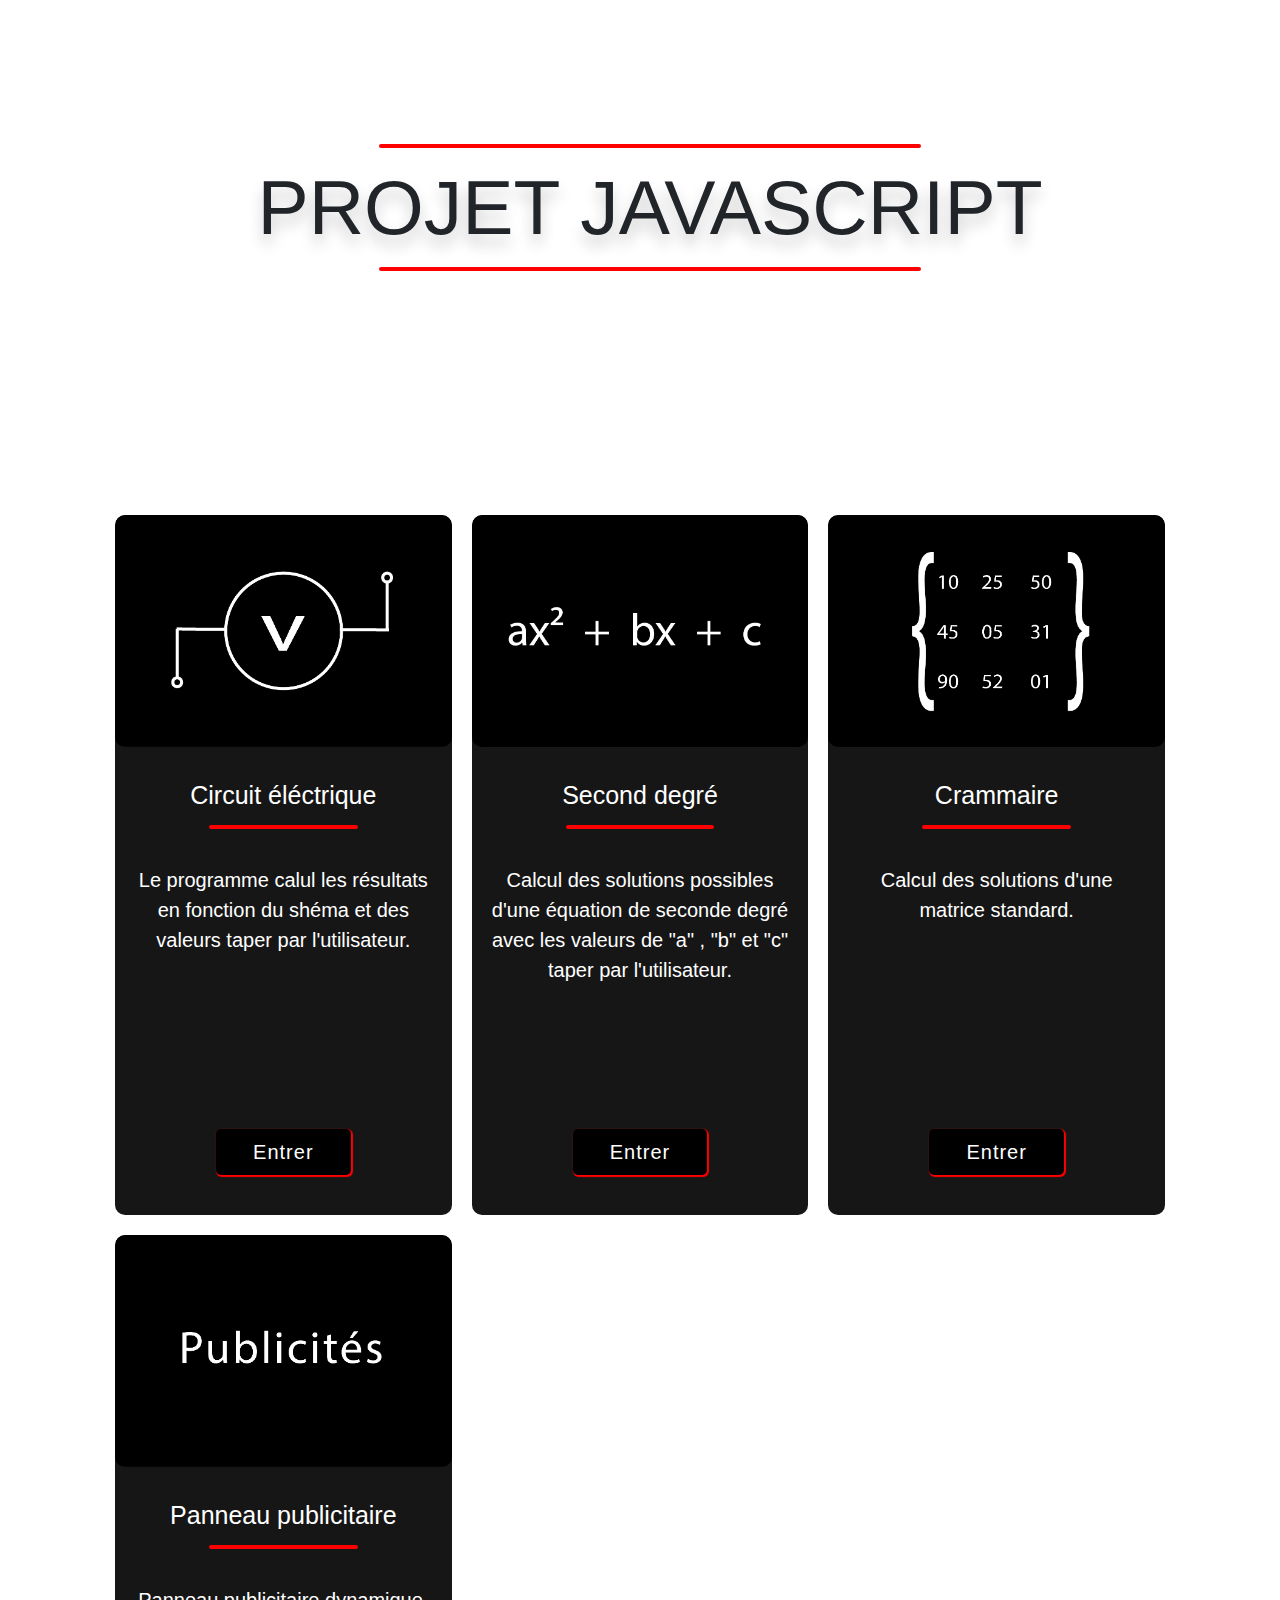
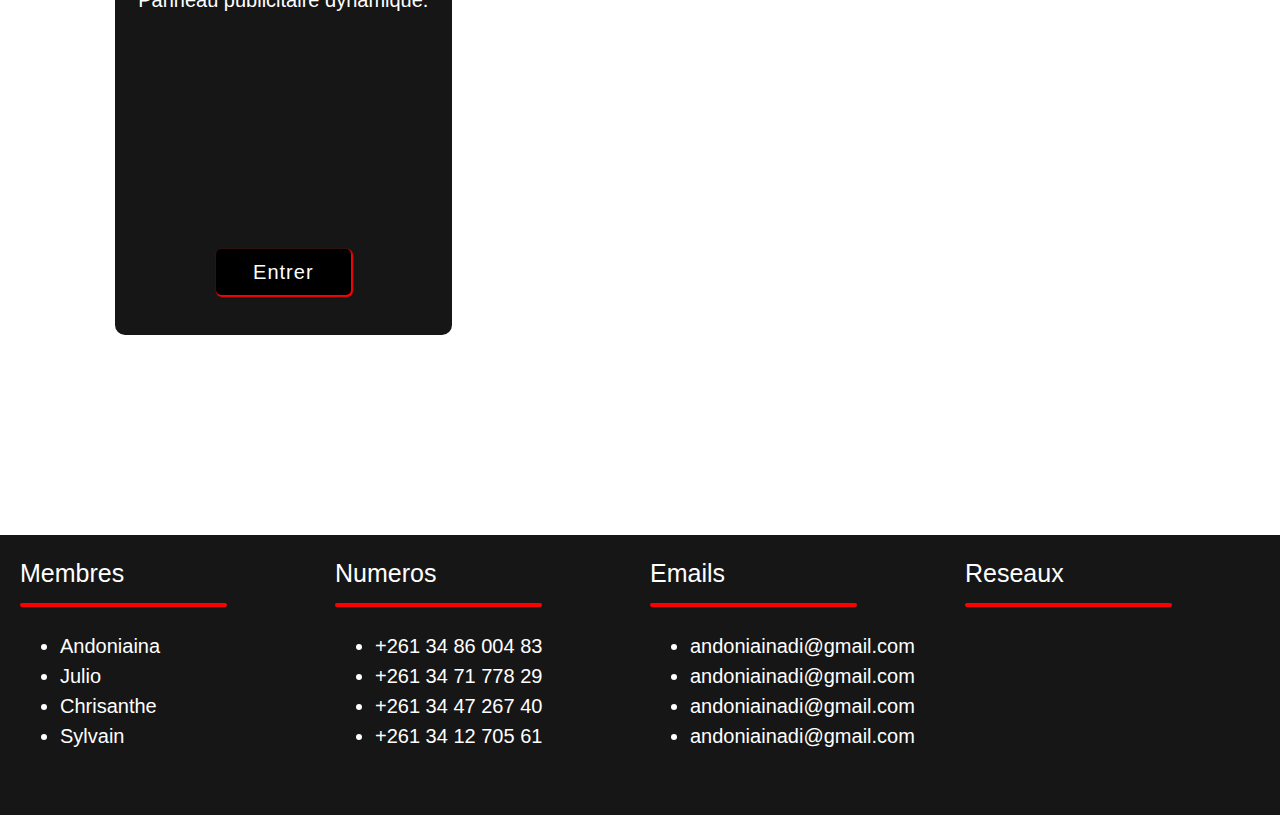
<file: index.html>
<!DOCTYPE html>
<html lang="en">
<head>
    <meta charset="UTF-8">
    <meta http-equiv="X-UA-Compatible" content="IE=edge">
    <meta name="viewport" content="width=device-width, initial-scale=1.0">
    <link rel="stylesheet" href="style.css">
    <title>Projet javascript</title>
</head>
<body>

    <!-- titre -->
    <div id="titre">
        <div><br><br><br><br></div>
        <div class="ligne "></div>
        <p class="titre">PROJET JAVASCRIPT</p>
        <div class="ligne "></div>
        <div><br><br><br><br></div>
    </div>
    <div class="container">
    <div class="row">
        
        <!-- carte numero1 -->
        <div class="row-box"> 
        <div class="card">
            <img src="image/circuitaf.png" alt="" class="img-fluid">
            <div class="card-body">
                <h4>Circuit éléctrique</h4>
                <div class="ligne"></div>
                <div><br></div>
                <p class="card-text">      
                    Le programme calul les résultats en fonction du
                    shéma et des valeurs taper par l'utilisateur.
                    <br><br><br>
                </p>
                <a href="complet.html#titre1"class="card-btn">Entrer</a>
            </div>
        </div>
        </div>

        <!-- carte numero2 -->
        <div class="row-box"> 
        <div class="card">
            <img src="image/equation.png" alt="" class="img-fluid">
            <div class="card-body">
                <h4>Second degré </h4>
                <div class="ligne"></div>
                <div><br></div>
                <p class="card-text">
                    Calcul des solutions possibles d'une équation de 
                    seconde degré avec les valeurs de "a" , "b" et "c" 
                    taper par l'utilisateur.
                    <br><br>
                </p>
                <a href="complet.html#titre2"class="card-btn">Entrer</a>
            </div>
        </div>
        </div>
    
        <!-- carte numero3 -->
        <div class="row-box"> 
        <div class="card">
            <img src="image/crammaire.png" alt="" class="img-fluid">
            <div class="card-body">
                <h4>Crammaire</h4>
                <div class="ligne"></div>
                <div><br></div>
                <p class="card-text">
                    Calcul des solutions d'une matrice standard.
                    <br><br><br><br><br>
                </p>
                <a href="complet.html#titre3"class="card-btn">Entrer</a>
            </div>
        </div>
        </div>
    
        <!-- carte numero4 -->
        <div class="row-box"> 
        <div class="card">
            <img src="image/pub.png" alt="" class="img-fluid">
            <div class="card-body">
                <h4>Panneau publicitaire</h4>
                <div class="ligne"></div>
                <div><br></div>
                <p class="card-text">
                    Panneau publicitaire dynamique.
                    <br><br><br><br><br>
                </p>
                <a href="complet.html#titre4"class="card-btn">Entrer</a>
            </div>
        </div>
        </div>

    </div>
    </div>
 
    <div class="separation"></div>

    <footer>
    <div class="row">

        <div class="footer-items">
            <h4>Membres</h4>
            <div class="ligneft"></div>
            <ul>
                <li>Andoniaina</li>
                <li>Julio</li>
                <li>Chrisanthe</li>
                <li>Sylvain</li>
            </ul>
        </div>

        <div class="footer-items">
            <h4>Numeros</h4>
            <div class="ligneft"></div>
            <ul>
                <li>+261 34 86 004 83</li>
                <li>+261 34 71 778 29</li>
                <li>+261 34 47 267 40</li>
                <li>+261 34 12 705 61</li>
            </ul>
        </div>

        <div class="footer-items">
            <h4>Emails</h4>
            <div class="ligneft"></div>
            <ul>
                <li>andoniainadi@gmail.com</li>
                <li>andoniainadi@gmail.com</li>
                <li>andoniainadi@gmail.com</li>
                <li>andoniainadi@gmail.com</li>
            </ul>
        </div>

        <div class="footer-items">
            <h4>Reseaux</h4>
            <div class="ligneft"></div>
        </div>
    </div>

    </footer>
    
</body>
</html>
</file>
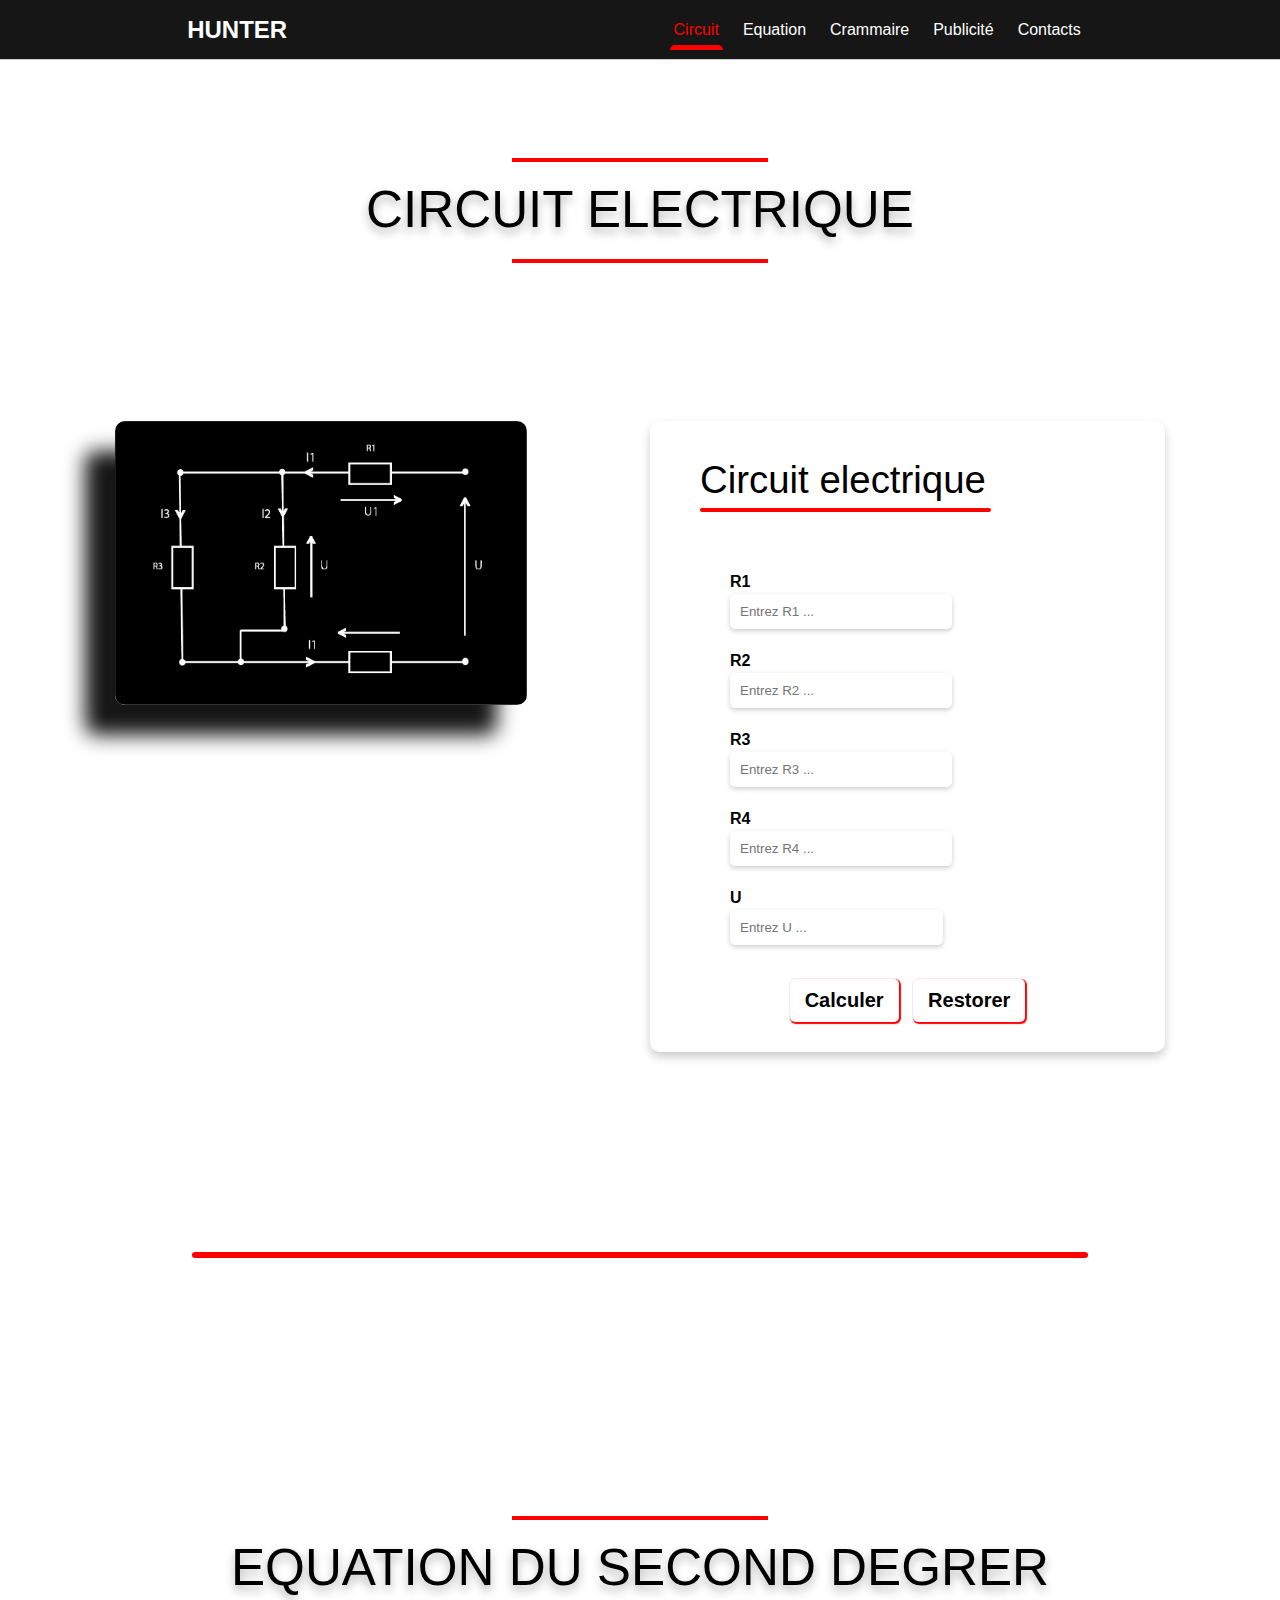
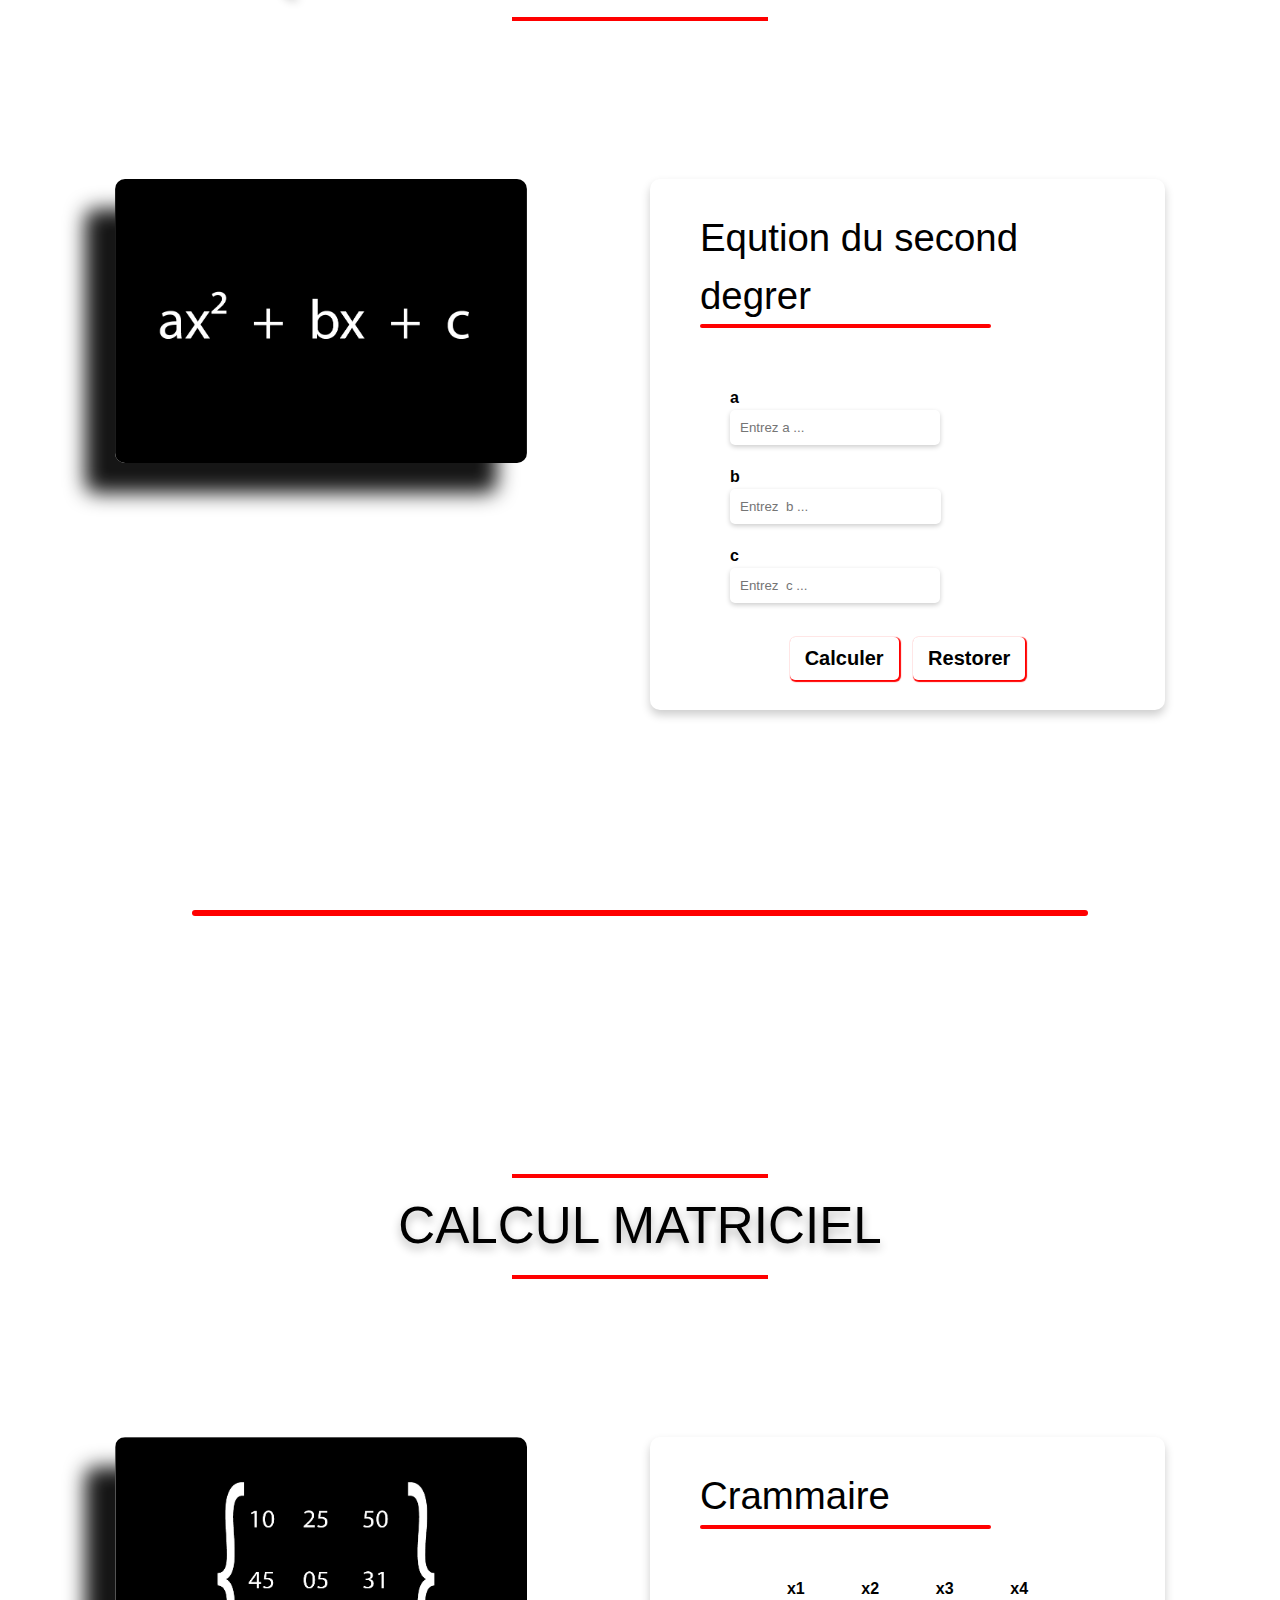
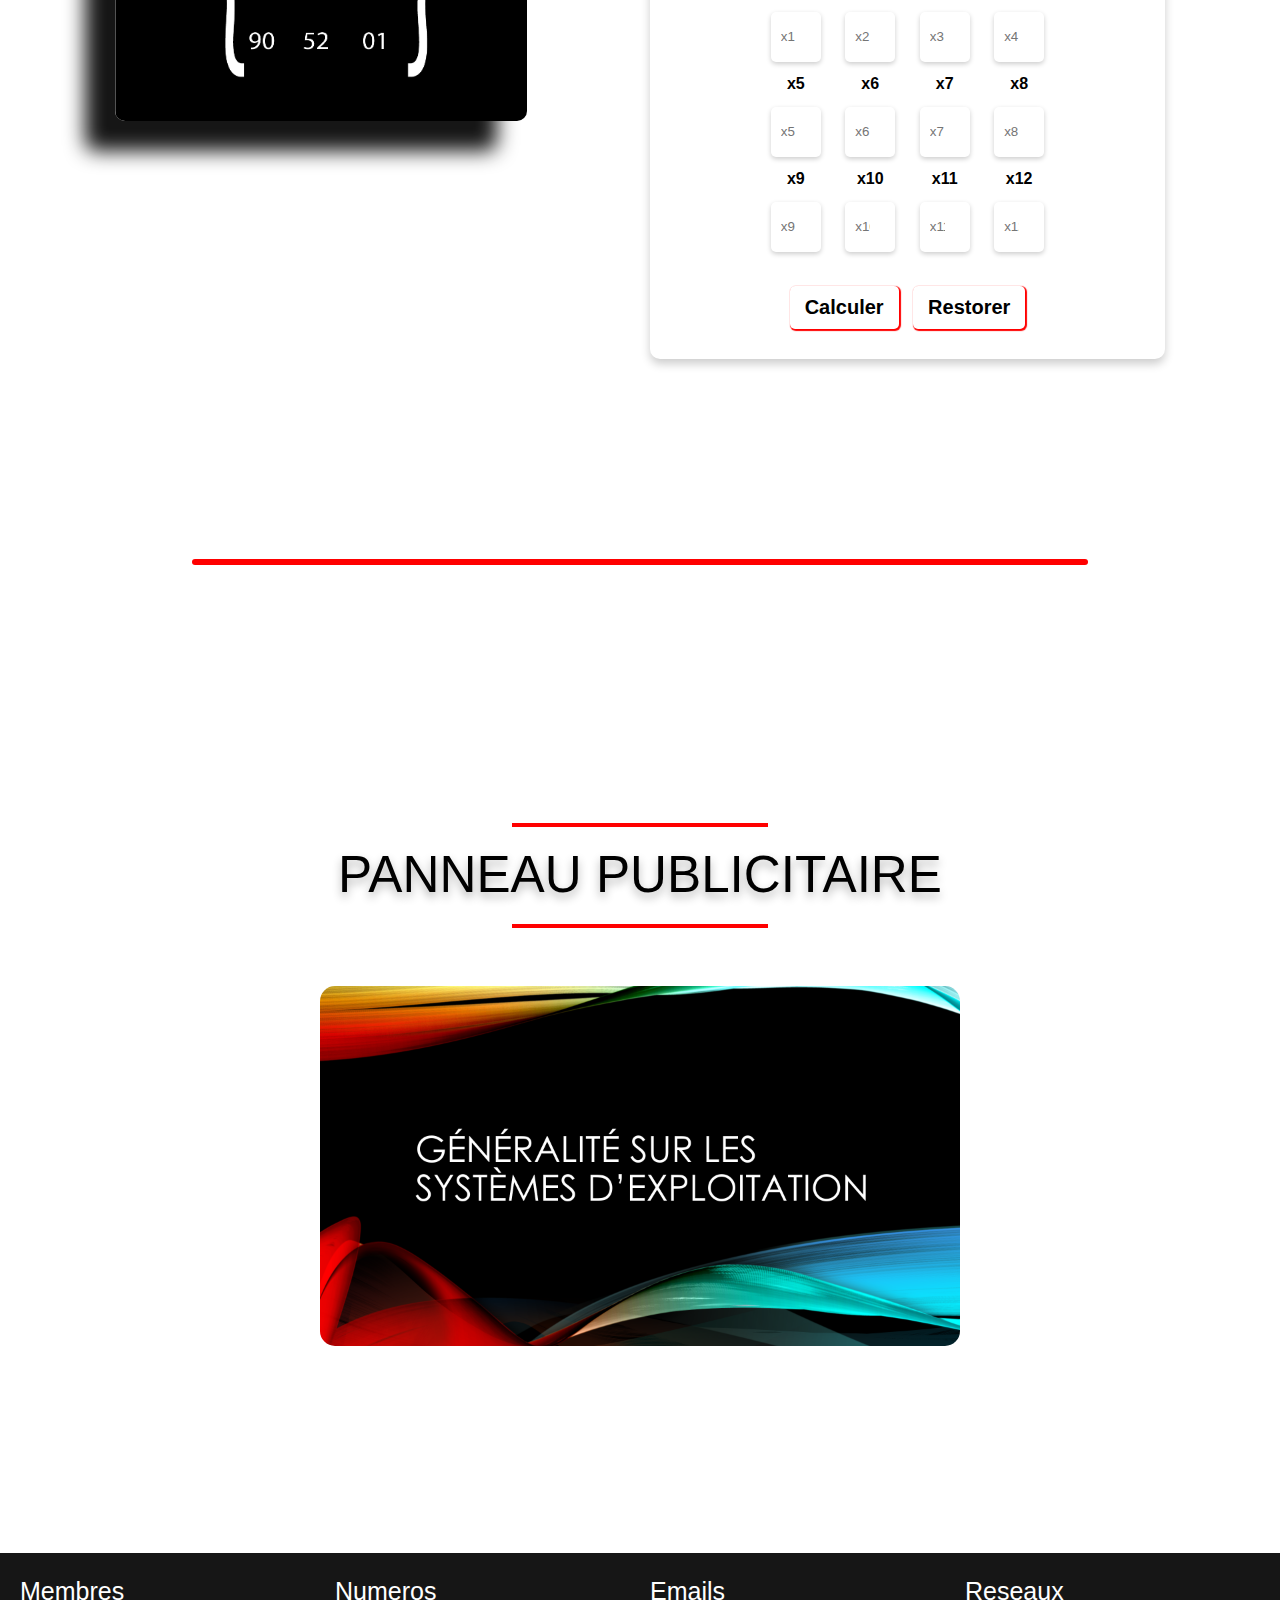
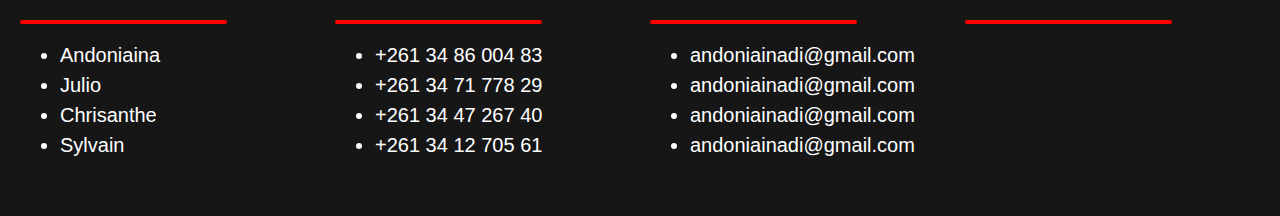
<file: complet.html>
<!DOCTYPE html>
<html lang="en">
<head>
    <meta charset="UTF-8">
    <meta http-equiv="X-UA-Compatible" content="IE=edge">
    <meta name="viewport" content="width=device-width, initial-scale=1.0">
    <link rel="stylesheet" href="style2.css">
    <title>Projet javascript</title>
</head>
<body>
    <header>
        <a href="index.html" class="logo">HUNTER</a>
        <input type="checkbox" name="" id="nav-toggler" class="nav-toggler">
        <label for="nav-toggler" class="nav-toggler-label"><div class="toggler-icon burger" ></div></label>
        <nav>
            <div id="underline"></div>
            <ul class="navbar">
                <li class="nav-item"><a id="item1" href="#titre1" class="nav-link active">Circuit</a></li>
                <li class="nav-item"><a id="item2" href="#titre2" class="nav-link">Equation</a></li>
                <li class="nav-item"><a id="item3" href="#titre3" class="nav-link">Crammaire</a></li>
                <li class="nav-item"><a id="item4" href="#titre4" class="nav-link">Publicité</a></li>
                <li class="nav-item"><a id="item5" href="#footer" class="nav-link">Contacts</a></li>
            </ul>
        </nav>
    </header>

    <!-- titre -->
    <div id="titre1">
        <div class="separateur2"></div>
        <div><br><br></div>
        <div class="ligne "></div>
        <p class="titre">CIRCUIT ELECTRIQUE</p>
        <div class="ligne "></div>
        <div><br><br></div>
    </div>

    <!-- circuit -->
    <div class="container">
    <div class="row">

        <div class="row-box image-box">
            <img src="image/circuit.png" alt="" class="image">
        </div>

        <div class="row-box form-box">
            <p class="titre-int"> Circuit electrique</p> 
            <div class="ptligne"></div>
            <div><br><br></div>

            <form>
            <div class="row-form">
                <div class="form-items">
                    <label class="label" for="R1">R1</label>
                    <input placeholder="Entrez R1 ... "class="input-box circuit" type="number" id="R1">
                </div>
                <div class="form-items">
                    <label class="label" for="R2">R2</label>
                    <input placeholder="Entrez R2 ... "class="input-box circuit" type="number" id="R2">
                </div>
                <div class="form-items">
                    <label class="label" for="R3">R3</label>
                    <input placeholder="Entrez R3 ... "class="input-box circuit" type="number" id="R3">
                </div>
                <div class="form-items">
                    <label class="label" for="R4">R4</label>
                    <input placeholder="Entrez R4 ... "class="input-box circuit" type="number" id="R4">
                </div>
                <div class="form-items">
                    <label class="label" for="U">U</label>
                    <input placeholder="Entrez U ... "class="input-box circuit" type="number" id="U">
                </div>
            </div>
            </form>
            <div><br></div>
            <div class="btn-box">
                <button class="bttn-form" onclick="solution()" >Calculer</button>
                <button class="bttn-form" style="margin-left: 10px;" onclick="refresh()" >Restorer</button>
            </div>
        </div>

    </div>
    </div>

    <div class="ligne-box" ><div class="ligne2"></div></div>

    <!-- titre -->
    <div id="titre2">
        <div class="separateur2"></div>
        <div><br><br></div>
        <div class="ligne "></div>
        <p class="titre">EQUATION DU SECOND DEGRER</p>
        <div class="ligne "></div>
        <div><br><br></div>
    </div>

    <!-- equation du second degrer -->
    <div class="container">
    <div class="row">

        <div class="row-box image-box">
            <img src="image/equation.png" alt="" class="image">
        </div>

        <div class="row-box form-box">

            <p class="titre-int">Eqution du second degrer</p> 
            <div class="ptligne"></div>
            <div><br><br></div>

            <form>
            <div class="row-form">
                <div class="form-items">
                    <label class="label" for="a">a</label>
                    <input placeholder="Entrez a ... "class="input-box eq" type="number" id="a">
                </div>
                <div class="form-items">
                    <label class="label" for=" b"> b</label>
                    <input placeholder="Entrez  b ... "class="input-box eq" type="number" id="b">
                </div>
                <div class="form-items">
                    <label class="label" for=" c"> c</label>
                    <input placeholder="Entrez  c ... "class="input-box eq" type="number" id="c">
                </div>
            </div>
            </form>
            <div><br></div>
            <div class="btn-box">
                <button class="bttn-form"  onclick="solution2()">Calculer</button>
                <button class="bttn-form" style="margin-left: 10px;" onclick="refresh()" >Restorer</button>
            </div>
        </div>
    </div>
    </div>

    <div class="ligne-box" ><div class="ligne2"></div></div>

    <!-- titre -->
    <div id="titre3">
        <div class="separateur2"></div>
        <div><br><br></div>
        <div class="ligne "></div>
        <p class="titre">CALCUL MATRICIEL</p>
        <div class="ligne "></div>
        <div><br><br></div>
    </div>

    <!-- crammaire -->
    <div class="container">
    <div class="row">

        <div class="row-box image-box">
            <img src="image/crammaire.png" alt="" class="image">
        </div>

        <div class="row-box form-box">

            <p class="titre-int">Crammaire</p> 
            <div class="ptligne"></div>
            <div><br><br></div>

            <div class="testcr">
                <div>
                    <p class="cr-label">x1</p>
                    <input type="number" class="cr-input" placeholder="x1 ..." id="x1" >
                </div>
                <div>
                    <p class="cr-label">x2</p>
                    <input type="number" class="cr-input" placeholder="x2 ..." id="x2">
                </div>
                <div>
                    <p class="cr-label">x3</p>
                    <input type="number" class="cr-input" placeholder="x3 ..." id="x3">
                </div>
                <div>
                    <p class="cr-label">x4</p>
                    <input type="number" class="cr-input" placeholder="x4 ..." id="x4">
                </div>
            </div>

            
            <div class="testcr">
                <div>
                    <p class="cr-label">x5</p>
                    <input type="number" class="cr-input" placeholder="x5 ..." id="x5" >
                </div>
                <div>
                    <p class="cr-label">x6</p>
                    <input type="number" class="cr-input" placeholder="x6 ..." id="x6">
                </div>
                <div>
                    <p class="cr-label">x7</p>
                    <input type="number" class="cr-input" placeholder="x7 ..." id="x7">
                </div>
                <div>
                    <p class="cr-label">x8</p>
                    <input type="number" class="cr-input" placeholder="x8 ..." id="x8">
                </div>
            </div>

            
            <div class="testcr">
                <div>
                    <p class="cr-label">x9</p>
                    <input type="number" class="cr-input" placeholder="x9 ..." id="x9" >
                </div>
                <div>
                    <p class="cr-label">x10</p>
                    <input type="number" class="cr-input" placeholder="x10 ..." id="x10">
                </div>
                <div>
                    <p class="cr-label">x11</p>
                    <input type="number" class="cr-input" placeholder="x11 ..." id="x11">
                </div>
                <div>
                    <p class="cr-label">x12</p>
                    <input type="number" class="cr-input" placeholder="x12 ..." id="x12">
                </div>
            </div>

            <div><br></div>
            <div class="btn-box">
                <button class="bttn-form"  onclick="solution3()">Calculer</button>
                <button class="bttn-form" style="margin-left: 10px;" onclick="refresh()" >Restorer</button>
            </div>    
        
        </div>

    </div>
    </div>

    <div class="ligne-box" ><div class="ligne2"></div></div>

    <!-- titre -->
    <div id="titre4">
        <div class="separateur2"></div>
        <div><br><br></div>
        <div class="ligne "></div>
        <p class="titre">PANNEAU PUBLICITAIRE</p>
        <div class="ligne "></div>
        <div><br><br></div>
    </div>

    <div id="popup">
        <div id="spn"></div>
        <h5  id="poptitre" class="text-light"></h5>
        <div id="popup-ligne"></div>
        <div id="popup-text"></div>
        <a onclick="retour()" id="popbtn" >Quitter</a> 
        <div><br><br></div>
   </div>

   <div class="pub"><img src="" alt="" name="diapo" class="diapo-img"></div>

   <div class="separation"></div>
   <div class="separateur2"></div>

    <footer id="footer" >
    <div class="row">

        <div class="footer-items">
            <h4 class="ft-titre">Membres</h4>
            <div class="ligneft"></div>
            <ul>
                <li>Andoniaina</li>
                <li>Julio</li>
                <li>Chrisanthe</li>
                <li>Sylvain</li>
            </ul>
        </div>

        <div class="footer-items">
            <h4 class="ft-titre">Numeros</h4>
            <div class="ligneft"></div>
            <ul>
                <li>+261 34 86 004 83</li>
                <li>+261 34 71 778 29</li>
                <li>+261 34 47 267 40</li>
                <li>+261 34 12 705 61</li>
            </ul>
        </div>

        <div class="footer-items">
            <h4 class="ft-titre">Emails</h4>
            <div class="ligneft"></div>
            <ul>
                <li>andoniainadi@gmail.com</li>
                <li>andoniainadi@gmail.com</li>
                <li>andoniainadi@gmail.com</li>
                <li>andoniainadi@gmail.com</li>
            </ul>
        </div>

        <div class="footer-items">
            <h4 class="ft-titre">Reseaux</h4>
            <div class="ligneft"></div>
        </div>
    </div>

    </footer>

    <script src="script.js" ></script>
</body>
</html>
</file>
<file: style.css>
html {
    scroll-behavior: smooth;
}

body {
    margin: 0;
    padding: 0;
    font-family: Arial, Helvetica, sans-serif ;
    font-size: 1.5rem;
    line-height: 1.5;
}

.img-fluid {
    max-width: 100%;
    border-radius: 10px;
}

.container {
    padding-left: 15px;
    padding-right: 15px;
    margin-left: auto;
    margin-right: auto;
    margin: 100px;
}

.row {
    display: grid;
    grid-template-columns: repeat(auto-fit, minmax(270px, 1fr));
    grid-gap: 20px;
}

#titre {
    text-align: center;
    align-items: center;
    justify-content: center;
    text-shadow: 0 10px 15px rgba(0, 0, 0, .2);
    transform: translateX(10px);
}

.titre {
    font-size: 6vw;
    text-align: center;
    color: #212529;
    margin: 2px;
}

.ligne {
    height: 4px;
    width: 40%;
    background: red;
    border-radius: 5px;
    padding-left: 15px;
    padding-right: 15px;
    margin-left: auto;
    margin-right: auto;
}

.card {
    width: 100%;
    height: 700px;
    overflow: hidden;
    /* justify-content: center; */
    margin-left: auto;
    margin-right: auto;
    background: rgb(22, 22, 22);
    border-radius: 10px;
    text-align: center;
    transition: 0.3s all;
    position: relative;
}

.card:hover {
    box-shadow: -30px 30px 20px rgb(22, 22, 22);
    transform: translate(20px);
}

.card-body {
    padding: 20px 20px 20px 20px;
}

.card-btn {
    color: white;
    font-size: 20px;
    padding: 8px 20px 8px 20px;
    background-color: black;
    box-shadow: 1px 1px 1px 1px red;
    letter-spacing: 1px;
    border-radius: 5px;
    text-decoration: none;
    cursor: pointer;
    overflow: hidden;
    transition: 0.3s all;
    position: absolute;
    bottom: 40px;
    left: 30%;
    right: 30%;
}
.card-btn:hover {
    color: red;
    text-shadow: 0 0 5px red;
    box-shadow: 
    0 0 5px red,
    0 0 10px red,
    0 0 20px red;
}

.card-text{
    color: white;
    padding: 0;
    margin: 0;
    font-size: 20px;
    font-weight: 100;
    
} 

h4 {
    margin: 0;
    padding: 0;
    font-weight: 100;
    font-size: 25px;
    color: white;
    padding-bottom: 10px;
}

footer {
    background-color: rgb(22, 22, 22);
    padding: 20px 20px 40px 20px;
    
}

.footer-items li {
    list-style: symbols(star);
    color: white;
    font-size: 20px;
}

.ligneft {
    height: 4px;
    width: 70%;
    border-radius: 5px;
    background: red;
}

.separation {
    height: 100px;
}

@media(max-width: 476px) {
    .container{
        margin: 50px;
    }
}

@media(max-width: 992px) {
    .card {
        height: 600px;
    }
}
</file>
<file: style2.css>
/* html {
    scroll-behavior: smooth;
} */

body {
    margin: 0;
    padding: 0;
    font-family: Arial, Helvetica, sans-serif;
    line-height: 1.5;
}

/*navbar*/

* {
    box-sizing: border-box;
}
body {
    margin: 0;
    padding: 0;  
}        
.logo, .nav-link {
    text-decoration: none;
   
}
.navbar {
    margin: 0;
    padding: 0;
    display: flex;
    list-style-type: none;
}
header {
    height: 60px;
    display: flex;
    justify-content: space-around;
    align-items: center;
    background-color: rgb(22, 22, 22);
    border-bottom: 1px solid #ccc;
    position: fixed;
    width: 100%;
    top: 0;
    z-index: 9999;
}

.logo {
    font-size: 1.5rem;
    color: white;
    font-weight: 800;
}

.navbar .nav-item {
    margin: 0 0.5rem;
}

.navbar .nav-link {
    padding: 0.5rem 0.25rem;
    color: white;
    cursor: pointer;

}

.navbar .nav-link:hover, .navbar .nav-link.active {
    color: red;
    transition: 00.3s;
}

#underline{
    position: absolute;
    height: 5px;
    background-color: red;
    width: 65px;
    bottom: 0;
    border-radius: 5px 5px 0 0;
    transition: 0.3s;
}

nav {
    position: relative;
    line-height: 40px;
}

.nav-toggler, .nav-toggler-label {
    display: none;
}

.toggler-icon {
    height: 40px;
    width: 40px;
    background-image: url(svg/list.svg);
    background-size: 100%;
    background-repeat: no-repeat;
    cursor: pointer;
    transition: 00.2s all;
  
}
.toggler-icon2 {
    height: 40px;
    width: 40px;
    background-size: 100%;
    background-image: url(svg/x-lg.svg); 
    cursor: pointer;
    transition: 00.2s all;
    background-repeat: no-repeat;
}

@media screen and (max-width: 768px) {
    
    header {
        position: relative;
        position: fixed;
    }

    #underline {
        display: none;
    }

    .nav-toggler-label {
        display: block;
        position: absolute;
        right: 1rem;
        display: flex;
        align-items: center;
        height: 100%;
        top: 0;
    }

    .navbar {
        display: block;
        width: 100%;
    }

    .navbar .nav-item {
        margin: 0;
    }

    .navbar .nav-link {
        display: block;
        width: 100%;
        padding-left: 1rem;
    }

    nav {
        position: absolute;
        top: 100%;
        width: 100%;
        background-color: rgb(22, 22, 22);
        transform: scale(1, 0);
        transform-origin: top;
        /* transition: 0.3s; */
    }
    .navbar .nav-link:hover, .nav-link.active {
        background-color: rgb(18, 18, 18);
    } 

    .nav-toggler:checked ~ nav {
        transform: scale(1, 1);
    }

}


/*fin navbar*/

.container {
    padding-left: 15px;
    padding-right: 15px;
    margin-left: auto;
    margin-right: auto;
    margin: 100px;
}

.row {
    display: grid;
    grid-template-columns: repeat(auto-fit, minmax(270px, 1fr));
    grid-gap: 20px;
}

.row-form {
    display: flex;
    flex-wrap: wrap;
}

.img-fluid {
    max-width: 100%;

}

.titre {
    font-size: 4vw;
    margin: 0;
    padding: 0;
    text-shadow: 0 5px 10px rgba(0, 0, 0, .3);
    text-align: center;
}

.ligne {
    height: 4px;
    width: 20%;
    margin-left: auto;
    margin-right: auto;
    padding-left: 15px;
    padding-right: 15px;
    background: red;
    margin-top: 10px;
    margin-bottom: 10px;
}

.ptligne {
    height: 4px;
    width: 70%;
    background: red;
    border-radius: 15px;
}
.ptlignecr {
    height: 4px;
    width: 50%;
    background: red;
    border-radius: 15px;
}

.cr-titre {
    font-size: 30px;
    margin: 20px 0px 5px 0px;
}

.image {
    border-radius: 10px;
    box-shadow: -30px 30px 20px rgb(22, 22, 22);
    width: 80%;

}

.form-box {
    box-shadow: 0px 5px 10px rgba(0, 0, 0, .2);
    border-radius: 10px;
    padding: 30px 50px;
}

.form-items {
    padding: 10px;
    margin-left: 20px;
}

.label {
    font-weight: bolder;
}

.input-box {
    padding: 10px;
    border-radius: 5px;
    border-style: hidden;
    box-shadow: 0px 2px 5px rgba(0, 0, 0, .2);
}

textarea, input {
    width: 100%;
}

button {
    position: relative;
    overflow: hidden;
}

button:before {
    content: '';
    position: absolute;
    width: 20px;
    height: 100px;
    background: red;
    box-shadow: 0 0 10px red;
    filter: blur(1px);
    opacity: 0.9;
    top: -30px;
    transition: 0.5s;
    transform: rotate(-20deg) translateX(-60px);
}

button:hover::before {
    transform: rotate(-20deg) translate(140px, 70px);
}

.bttn-form {
    font-size: 20px;
    font-weight: bolder;
    padding: 10px 15px 10px 15px;
    background-color: white;
    border-style: none;
    border-radius: 5px;
    /* border-width: 5px;
    border-color: red;  */
    box-shadow: 1px 1px 1px 1px red;
    cursor: pointer;
}

.btn-box {
    text-align: center;
}

.titre-int {
    margin: 0;
    padding: 0;
    font-size: 3vw;
}

.ligne-box {
    margin-top: 200px;
    margin-bottom: 100px;
}

.ligne2 {
    width: 70%;
    padding-left: 15px;
    padding-right: 15px;
    margin-left: auto;
    margin-right: auto;
    height: 6px;
    border-radius: 5px;
    background: red;
    justify-content: center;
}

#popup {
    position: fixed;
    top: 50%;
    left: 50%;
    transform: translate(-50%, -50%);
    text-align: center;
    align-items: center;
    justify-content: center;
    width: 400px;
    user-select: none;
    background: black;
    border: 1px solid;
    border-radius: 10px;
    padding: 20px;
    box-shadow: 0px 5px 10px rgba(0, 0, 0, .2);
    z-index: 9999;
    opacity: 0;
    pointer-events: none;
    transition: all 0.3s ease-in-out;
}

.popup-btn {
    text-decoration: none;
    color: white;
    text-align: center;
    align-items: center;
    width: 300px;
    font-size: 20px;
    font-weight: bolder;
    padding: 10px 15px 10px 15px;
    background-color: black;
    border-style: none;
    border-radius: 5px;
    /* border-width: 5px;
    border-color: red;  */
    box-shadow: 1px 1px 1px 1px red;
    letter-spacing: 1px;
    cursor: pointer;
    transition: 0.3s all;
}

.popup-btn:hover {
    color: red;
    text-shadow: 0 0 5px red;
    box-shadow: 
    0 0 5px red,
    0 0 10px red,
    0 0 20px red;

}

.popup-btn2 {
    text-decoration: none;
    color: white;
    text-align: center;
    align-items: center;
    width: 300px;
    font-size: 20px;
    font-weight: bolder;
    padding: 10px 15px 10px 15px;
    background-color: black;
    border-style: none;
    border-radius: 5px;
    /* border-width: 5px;
    border-color: red;  */
    box-shadow: 1px 1px 1px 1px rgb(1, 255, 1);
    letter-spacing: 1px;
    cursor: pointer;
    transition: 0.3s all;
}

.popup-btn2:hover {
    color: rgb(1, 255, 1);
    text-shadow: 0 0 5px rgb(1, 255, 1);
    box-shadow: 
    0 0 5px rgb(1, 255, 1),
    0 0 10px rgb(1, 255, 1),
    0 0 20px rgb(1, 255, 1);

}

.ptligne2 {
    width: 30%;
    height: 4px;
    margin-top: 10px;
    margin-bottom: 20px;
    background: rgb(1, 255, 1);
    border-radius: 10px;   
    margin-left: auto;
    margin-right: auto;
    padding-right: 15px;
    padding-left: 15px;
    justify-content: center;
}

.ptligne1 {
    width: 30%;
    height: 4px;
    margin-top: 10px;
    margin-bottom: 20px;
    background: red;
    border-radius: 10px;
    margin-left: auto;
    margin-right: auto;
    padding-right: 15px;
    padding-left: 15px;
    justify-content: center;
}

.bi-x-circle {
    width: 100px;
    background-image: url(svg/x-circle.svg);
    background-repeat: no-repeat;
    cursor: pointer;
    height: 100px;
    justify-content: center;
    margin-left: auto;
    margin-right: auto;
    background-size: 100%;
    z-index: 10000;
   
}

.bi-check-circle {
    width: 100px;
    background-image: url(svg/check-circle.svg);
    background-repeat: no-repeat;
    cursor: pointer;
    height: 100px;
    justify-content: center;
    margin-left: auto;
    margin-right: auto;
    background-size: 100%;
    z-index: 10000;
}

.testcr div {
    display: inline-block;
    text-align: center;

}

.testcr {
    justify-content: center;
    margin-left: auto;
    margin-right: auto;
    text-align: center;

}

.cr-label {
    padding: 0;
    margin: 0 0 1px 0;
    font-weight: bolder;
}

.cr-input {
    margin: 10px;
    padding: 10px;
    border-radius: 5px;
    border-style: hidden;
    width: 50px;
    height: 50px;
    box-shadow: 0px 2px 5px rgba(0, 0, 0, .2);
}

.text-light {
    color: white;
}

#poptitre {
    font-size: 20px;
}

.pub {
    width: 50%;
    overflow: hidden;
    margin-left: auto;
    margin-right: auto;
}

.diapo-img {
    width: 100%;
    border-radius: 15px;
    animation-name: fade;
    animation-direction: alternate-reverse;
    animation-play-state: running;
    animation-timing-function: ease-in-out;
    animation-duration: 5s;
    animation-fill-mode: forwards;
    animation-iteration-count: infinite;
    
}

@keyframes fade {
    0% {
        opacity: 0;
    }
    50% {
        opacity: 1;
    }
    100% {
        opacity: 0;
    }
}


footer {
    background-color: rgb(22, 22, 22);
    padding: 20px 20px 40px 20px;
    
}

.footer-items li {
    list-style: symbols(star);
    color: white;
    font-size: 20px;
}

.ligneft {
    height: 4px;
    width: 70%;
    border-radius: 5px;
    background: red;
}

.separation {
    height: 100px;
}

.separateur2 {
    height: 100px;
}

.ft-titre {
    margin: 0;
    padding: 0;
    font-weight: 100;
    font-size: 25px;
    color: white;
    padding-bottom: 10px;
}



@media (max-width: 992px) {
    .container{
        margin: 50px;
    }
    .image {
        box-shadow: 0 10px 15px rgba(0, 0, 0, .2);
    }
    .image-box {
        text-align: center;
    }
}

@media (max-width: 840px) {
    .bttn-form {
        font-size: 13px;
    }
    #popup {
        width: 250px;
    }
}
</file>
